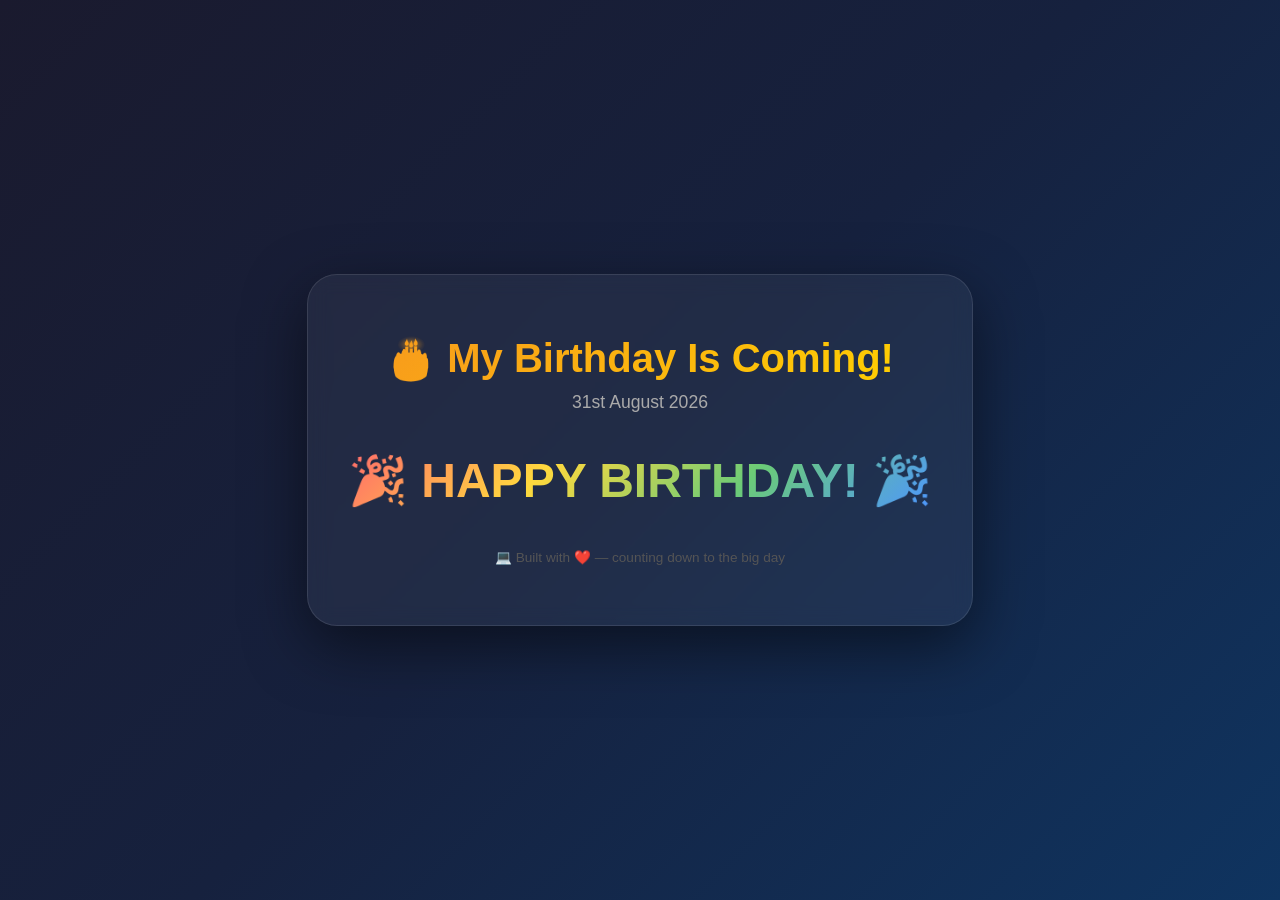
<file: index.html>
<!DOCTYPE html>
<html lang="en">
<head>
  <meta charset="UTF-8" />
  <meta name="viewport" content="width=device-width, initial-scale=1.0" />
  <title>🎂 Birthday Countdown</title>
 <link rel="stylesheet" href="style.css">
</head>

<body>
  <div class="container">
    <h1>🎂 My Birthday Is Coming!</h1>
    <p class="sub">31st August 2026</p>
    <div id="timer">
      <div class="time-box"><span id="days">00</span><label>Days</label></div>
      <div class="time-box"><span id="hours">00</span><label>Hours</label></div>
      <div class="time-box"><span id="minutes">00</span><label>Minutes</label></div>
      <div class="time-box"><span id="seconds">00</span><label>Seconds</label></div>
    </div>
    <div class="footer">💻 Built with ❤️ — counting down to the big day</div>
  </div>
<script src ="script.js"></script>
</body>
</html>
</file>
<file: style.css>
* { margin: 0; padding: 0; box-sizing: border-box; }
    body {
      font-family: 'Segoe UI', Tahoma, Geneva, Verdana, sans-serif;
      min-height: 100vh;
      display: flex;
      justify-content: center;
      align-items: center;
      background: linear-gradient(135deg, #1a1a2e, #16213e, #0f3460);
      color: #fff;
      text-align: center;
      padding: 20px;
    }
    .container {
      background: rgba(255,255,255,0.05);
      padding: 60px 40px;
      border-radius: 30px;
      backdrop-filter: blur(10px);
      box-shadow: 0 20px 60px rgba(0,0,0,0.5);
      border: 1px solid rgba(255,255,255,0.1);
    }
    h1 {
      font-size: 2.5rem;
      margin-bottom: 10px;
      background: linear-gradient(135deg, #f7971e, #ffd200);
      -webkit-background-clip: text;
      -webkit-text-fill-color: transparent;
    }
    .sub {
      font-size: 1.1rem;
      color: #aaa;
      margin-bottom: 40px;
    }
    #timer {
      display: flex;
      justify-content: center;
      gap: 30px;
      flex-wrap: wrap;
    }
    .time-box {
      background: rgba(255,255,255,0.08);
      padding: 20px 30px;
      border-radius: 16px;
      min-width: 100px;
      border: 1px solid rgba(255,255,255,0.06);
    }
    .time-box span {
      font-size: 3.5rem;
      font-weight: 700;
      display: block;
      background: linear-gradient(135deg, #f7971e, #ffd200);
      -webkit-background-clip: text;
      -webkit-text-fill-color: transparent;
    }
    .time-box label {
      font-size: 0.9rem;
      text-transform: uppercase;
      letter-spacing: 2px;
      color: #888;
      margin-top: 5px;
      display: block;
    }
    .celebrate {
      font-size: 3rem;
      font-weight: 700;
      background: linear-gradient(135deg, #ff6b6b, #ffd93d, #6bcb77, #4d96ff);
      -webkit-background-clip: text;
      -webkit-text-fill-color: transparent;
      animation: pulse 1.5s ease-in-out infinite;
    }
    @keyframes pulse {
      0%, 100% { transform: scale(1); }
      50% { transform: scale(1.05); }
    }
    .footer {
      margin-top: 40px;
      font-size: 0.85rem;
      color: #555;
    }
</file>
